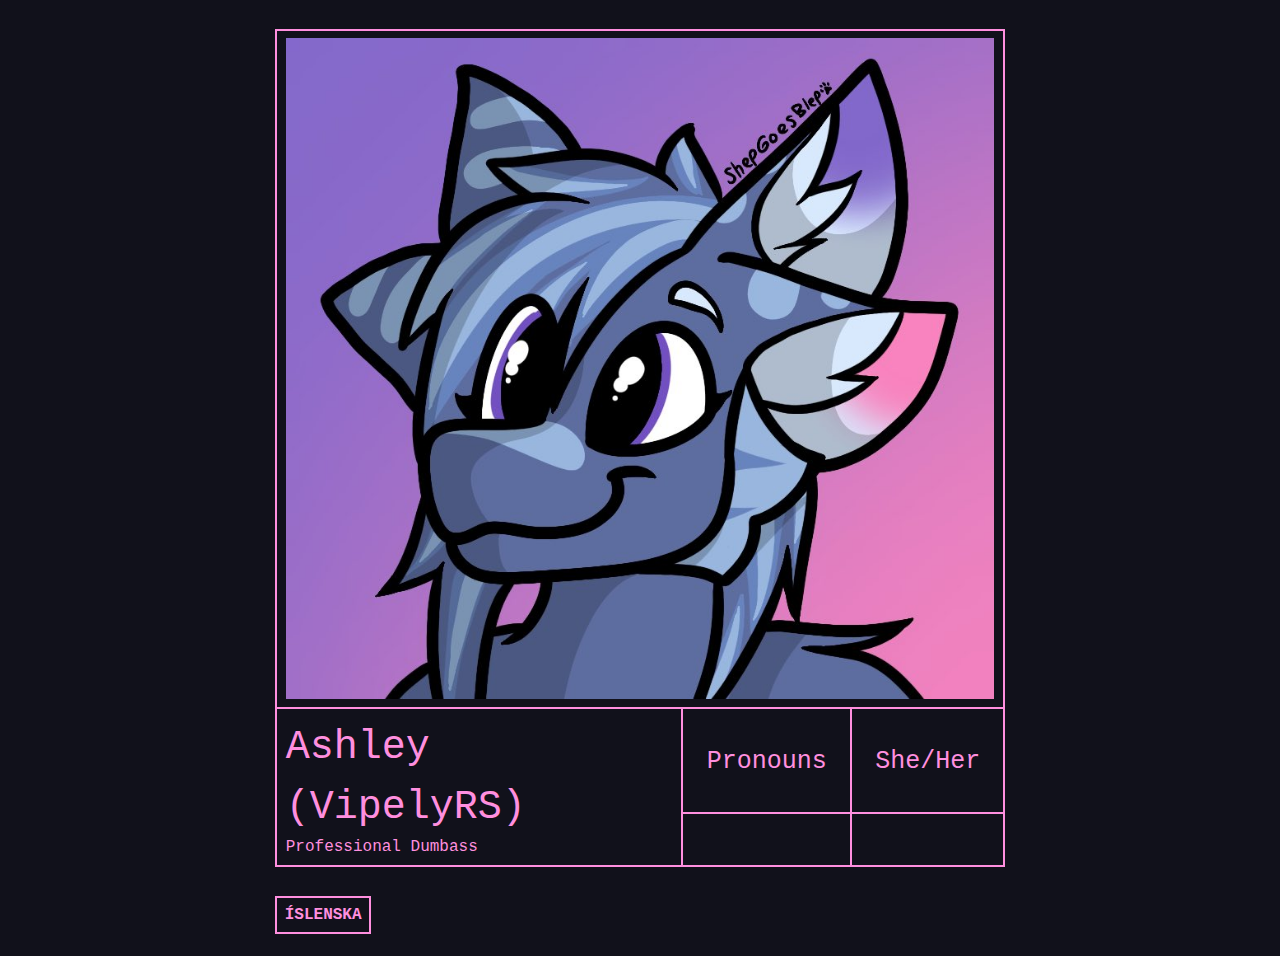
<file: index.html>
<!DOCTYPE html>
<html>
  <head>
    <meta charset="UTF-8">
    <meta name="viewport" content="width=device-width, initial-scale=1.0">
    <title>Ashley</title>
    <link rel="icon" type="image/jpg" href="/sitefavicon.jpg">
      <link rel="stylesheet" href="/styles/mono/reset.css">
      <link rel="stylesheet" href="/styles/mono/index.css">
      <link rel="stylesheet" href="/styles/mono/mono.css">

  </head>
      <body>
        <div class="infoBox">
          <table style="padding:0px;">
            <tr>
            <td colspan="3"><img src="/sitefavicon.jpg" style="object-fit:cover;"></td>
            </tr>
          <tr>
            <td rowspan="2"><span style="font-size:40px;line-height:1.5;">Ashley (VipelyRS)</span><br>Professional Dumbass</td>
            <td style="text-align:center;vertical-align:middle;font-size:25px;">Pronouns</td>
            <td style="text-align:center;vertical-align:middle;font-size:25px;">She/Her</td>
          </tr>
          <tr>
            <td></td>
            <td></td>
              </tr>
        </table>
        </div>
        <a href="is.html"><button>Íslenska</button></a>
    </body>
</html>
</file>
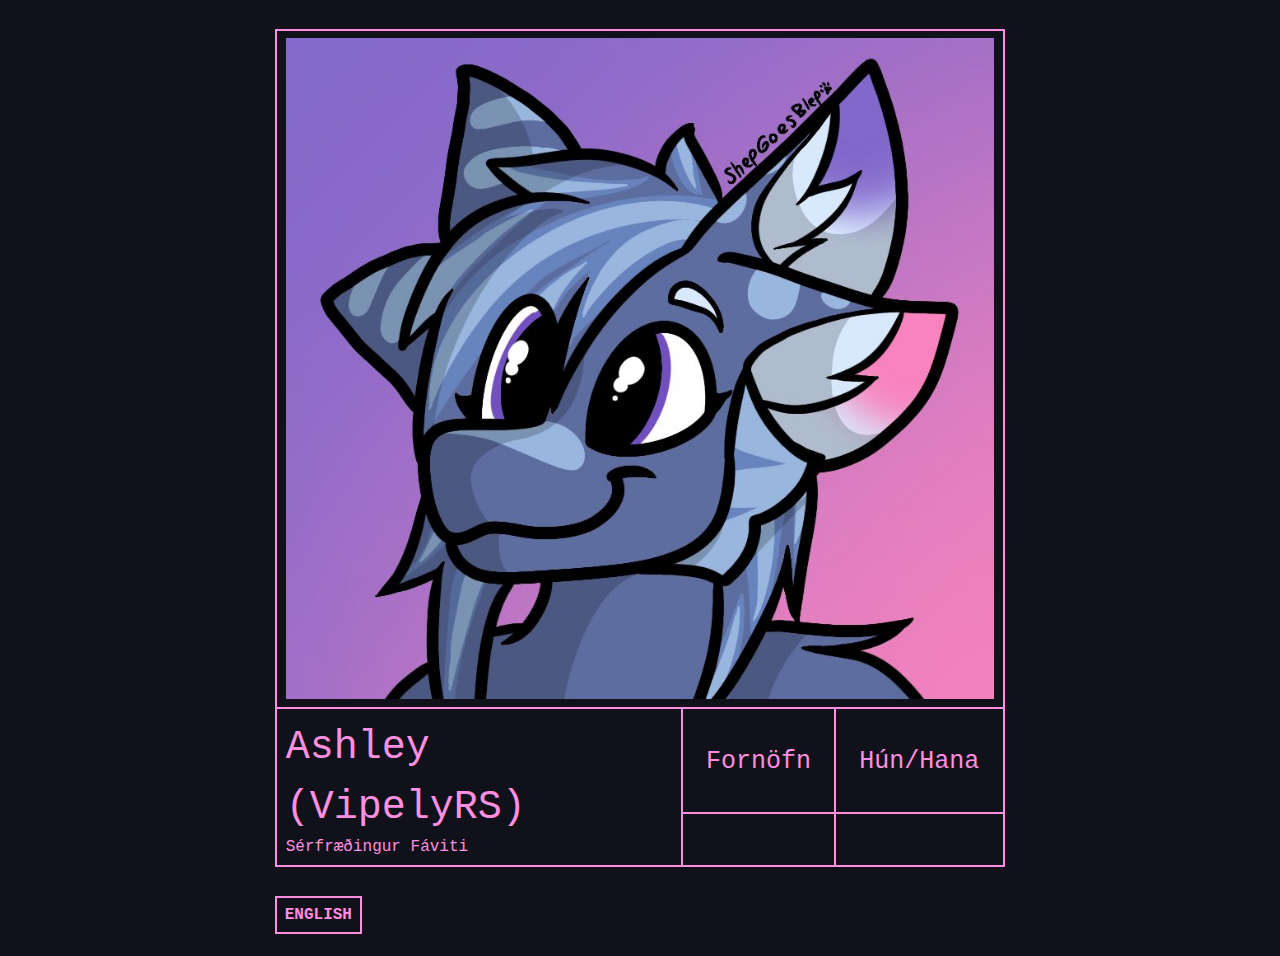
<file: is.html>
<!DOCTYPE html>
<html>
  <head>
    <meta charset="UTF-8">
    <meta name="viewport" content="width=device-width, initial-scale=1.0">
    <title>Ashley</title>
    <link rel="icon" type="image/jpg" href="/sitefavicon.jpg">
      <link rel="stylesheet" href="/styles/mono/reset.css">
      <link rel="stylesheet" href="/styles/mono/index.css">
      <link rel="stylesheet" href="/styles/mono/mono.css">

  </head>
      <body>
        <div class="infoBox">
          <table>
            <tr>
            <td colspan="3"><img src="/sitefavicon.jpg" style="object-fit:cover;"></td>
            </tr>
          <tr>
            <td rowspan="2"><span style="font-size:40px;line-height:1.5;">Ashley (VipelyRS)</span></br>Sérfræðingur Fáviti</td>
            <td style="text-align:center;vertical-align:middle;font-size:25px;">Fornöfn</td>
            <td style="text-align:center;vertical-align:middle;font-size:25px;">Hún/Hana</td>
          </tr>
          <tr>
            <td></td>
            <td></td>
              </tr>
        </table>
        </div>
        <a href="../"><button>English</button></a>
    </body>
</html>
</file>
<file: styles/mono/index.css>
@import url('https://fonts.cdnfonts.com/css/jetbrains-mono-2');

:root {
  --font-family: "JetBrains Mono", monospace;
  --line-height: 1.20rem;
  --border-thickness: 2px;
  --text-color: #000;
  --text-color-alt: #666;
  --background-color: #fff;
  --background-color-alt: #eee;

  --font-weight-normal: 500;
  --font-weight-medium: 600;
  --font-weight-bold: 800;

  font-family: var(--font-family);
  font-optical-sizing: auto;
  font-weight: var(--font-weight-normal);
  font-style: normal;
  font-variant-numeric: tabular-nums lining-nums;
  font-size: 16px;
}

@media (prefers-color-scheme: dark) {
  :root {
    --text-color: #fff;
    --text-color-alt: #aaa;
    --background-color: #000;
    --background-color-alt: #111;
  }
}

* {
  box-sizing: border-box;
}


* + * {
  margin-top: var(--line-height);
}

html {
  display: flex;
  width: 100%;
  margin: 0;
  padding: 0;
  flex-direction: column;
  align-items: center;
  background: var(--background-color);
  color: var(--text-color);
}

body {
  position: relative;
  width: 100%;
  margin: 0;
  padding: var(--line-height) 2ch;
  max-width: calc(min(80ch, round(down, 100%, 1ch)));
  line-height: var(--line-height);
  overflow-x: hidden;
}

@media screen and (max-width: 480px) {
  :root {
    font-size: 14px;
  }
  body {
    padding: var(--line-height) 1ch;
  }
}

h1, h2, h3, h4, h5, h6 {
  font-weight: var(--font-weight-bold);
  margin: calc(var(--line-height) * 2) 0 var(--line-height);
  line-height: var(--line-height);
}

h1 {
  font-size: 2rem;
  line-height: calc(2 * var(--line-height));
  margin-bottom: calc(var(--line-height) * 2);
  text-transform: uppercase;
}
h2 {
  font-size: 1rem;
  text-transform: uppercase;
}

hr {
  position: relative;
  display: block;
  height: var(--line-height);
  margin: calc(var(--line-height) * 1.5) 0;
  border: none;
  color: var(--text-color);
}
hr:after {
  display: block;
  content: "";
  position: absolute;
  top: calc(var(--line-height) / 2 - var(--border-thickness));
  left: 0;
  width: 100%;
  border-top: calc(var(--border-thickness) * 3) double var(--text-color);
  height: 0;
}

a {
  text-decoration-thickness: var(--border-thickness);
}

a:link, a:visited {
  color: var(--text-color);
}

p {
  margin-bottom: var(--line-height);
}

strong {
  font-weight: var(--font-weight-bold);
}
em {
  font-style: italic;
}

sub {
  position: relative;
  display: inline-block;
  margin: 0;
  vertical-align: sub;
  line-height: 0;
  width: calc(1ch / 0.75);
  font-size: .75rem;
}

table {
  position: relative;
  top: calc(var(--line-height) / 2);
  width: calc(round(down, 100%, 1ch));
  border-collapse: collapse;
  margin: 0 0 calc(var(--line-height) * 2);
}

th, td {
  border: var(--border-thickness) solid var(--text-color);
  padding: 
    calc((var(--line-height) / 2))
    calc(1ch - var(--border-thickness) / 2)
    calc((var(--line-height) / 2) - (var(--border-thickness)))
  ;
  line-height: var(--line-height);
  vertical-align: top;
  text-align: left;
}
table tbody tr:first-child > * {
  padding-top: calc((var(--line-height) / 2) - var(--border-thickness));
}


th {
  font-weight: 700;
}
.width-min {
  width: 0%;
}
.width-auto {
  width: 100%;
}

.header {
  margin-bottom: calc(var(--line-height) * 2);
}
.header h1 {
  margin: 0;
}
.header tr td:last-child {
  text-align: right;
}

p {
  word-break: break-word;
  word-wrap: break-word;
  hyphens: auto;
}

img, video {
  display: block;
  width: 100%;
  object-fit: contain;
  overflow: hidden;
}
img {
  font-style: italic;
  color: var(--text-color-alt);
}

details {
  border: var(--border-thickness) solid var(--text-color);
  padding: calc(var(--line-height) - var(--border-thickness)) 1ch;
  margin-bottom: var(--line-height);
}

summary {
  font-weight: var(--font-weight-medium);
  cursor: pointer;
}
details[open] summary {
  margin-bottom: var(--line-height);
}

details ::marker {
  display: inline-block;
  content: '▶';
  margin: 0;
}
details[open] ::marker {
  content: '▼';
}

details :last-child {
  margin-bottom: 0;
}

pre {
  white-space: pre;
  overflow-x: auto;
  margin: var(--line-height) 0;
  overflow-y: hidden;
}
figure pre {
  margin: 0;
}

pre, code {
  font-family: var(--font-family);
}

code {
  font-weight: var(--font-weight-medium);
}

figure {
  margin: calc(var(--line-height) * 2) 3ch;
  overflow-x: auto;
  overflow-y: hidden;
}

figcaption {
  display: block;
  font-style: italic;
  margin-top: var(--line-height);
}

ul, ol {
  padding: 0;
  margin: 0 0 var(--line-height);
}

ul {
  list-style-type: square;
  padding: 0 0 0 2ch;
}
ol {
  list-style-type: none;
  counter-reset: item;
  padding: 0;
}
ol ul,
ol ol,
ul ol,
ul ul {
  padding: 0 0 0 3ch;
  margin: 0;
}
ol li:before { 
  content: counters(item, ".") ". ";
  counter-increment: item;
  font-weight: var(--font-weight-medium);
}

li {
  margin: 0;
  padding: 0;
}

li::marker {
  line-height: 0;
}

::-webkit-scrollbar {
    height: var(--line-height);
}

input, button, textarea {
  border: var(--border-thickness) solid var(--text-color);
  padding: 
    calc(var(--line-height) / 2 - var(--border-thickness))
    calc(1ch - var(--border-thickness));
  margin: 0;
  font: inherit;
  font-weight: inherit;
  height: calc(var(--line-height) * 2);
  width: auto;
  overflow: visible;
  background: var(--background-color);
  color: var(--text-color);
  line-height: normal;
  -webkit-font-smoothing: inherit;
  -moz-osx-font-smoothing: inherit;
  -webkit-appearance: none;
}

input[type=checkbox],
input[type=radio] {
  display: inline-grid;
  place-content: center;
  vertical-align: top;
  width: 2ch;
  height: var(--line-height);
  cursor: pointer;
}
input[type=checkbox]:checked:before,
input[type=radio]:checked:before {
  content: "";
  width: 1ch;
  height: calc(var(--line-height) / 2);
  background: var(--text-color);
}
input[type=radio],
input[type=radio]:before {
  border-radius: 100%;
}

button:focus, input:focus {
  --border-thickness: 3px;
  outline: none;
}

input {
  width: calc(round(down, 100%, 1ch));
}
::placeholder {
  color: var(--text-color-alt);
  opacity: 1;
}
::-ms-input-placeholder {
  color: var(--text-color-alt);
}
button::-moz-focus-inner {
  padding: 0;
  border: 0
}

button {
  text-transform: uppercase;
  font-weight: var(--font-weight-medium);
  cursor: pointer;
}

button:hover {
  background: var(--background-color-alt);
}
button:active {
  transform: translate(2px, 2px);
}

label {
  display: block;
  width: calc(round(down, 100%, 1ch));
  height: auto;
  line-height: var(--line-height);
  font-weight: var(--font-weight-medium);
  margin: 0;
}

label input {
  width: 100%;
}

.tree, .tree ul {
  position: relative;
  padding-left: 0;
  list-style-type: none;
  line-height: var(--line-height);
}
.tree ul {
  margin: 0;
}
.tree ul li {
  position: relative;
  padding-left: 1.5ch;
  margin-left: 1.5ch;
  border-left: var(--border-thickness) solid var(--text-color);
}
.tree ul li:before {
  position: absolute;
  display: block;
  top: calc(var(--line-height) / 2);
  left: 0;
  content: "";
  width: 1ch;
  border-bottom: var(--border-thickness) solid var(--text-color);
}
.tree ul li:last-child {
  border-left: none;
}
.tree ul li:last-child:after {
  position: absolute;
  display: block;
  top: 0;
  left: 0;
  content: "";
  height: calc(var(--line-height) / 2);
  border-left: var(--border-thickness) solid var(--text-color);
}

.grid {
  --grid-cells: 0;
  display: flex;
  gap: 1ch;
  width: calc(round(down, 100%, (1ch * var(--grid-cells)) - (1ch * var(--grid-cells) - 1)));
  margin-bottom: var(--line-height);
}

.grid > *,
.grid > input {
  flex: 0 0 calc(round(down, (100% - (1ch * (var(--grid-cells) - 1))) / var(--grid-cells), 1ch));
}
.grid:has(> :last-child:nth-child(1)) { --grid-cells: 1; }
.grid:has(> :last-child:nth-child(2)) { --grid-cells: 2; }
.grid:has(> :last-child:nth-child(3)) { --grid-cells: 3; }
.grid:has(> :last-child:nth-child(4)) { --grid-cells: 4; }
.grid:has(> :last-child:nth-child(5)) { --grid-cells: 5; }
.grid:has(> :last-child:nth-child(6)) { --grid-cells: 6; }
.grid:has(> :last-child:nth-child(7)) { --grid-cells: 7; }
.grid:has(> :last-child:nth-child(8)) { --grid-cells: 8; }
.grid:has(> :last-child:nth-child(9)) { --grid-cells: 9; }

/* DEBUG UTILITIES */

.debug .debug-grid {
  --color: color-mix(in srgb, var(--text-color) 10%, var(--background-color) 90%);
  position: absolute;
  top: 0;
  left: 0;
  right: 0;
  bottom: 0;
  z-index: -1;
  background-image:
    repeating-linear-gradient(var(--color) 0 1px, transparent 1px 100%),
    repeating-linear-gradient(90deg, var(--color) 0 1px, transparent 1px 100%);
  background-size: 1ch var(--line-height);
  margin: 0;
}

.debug .off-grid {
  background: rgba(255, 0, 0, 0.1);
}

.debug-toggle-label {
  text-align: right;
}
</file>
<file: styles/mono/mono.css>
:root {
    --font-family: "Soft Elegance", monospace;
    --line-height: 1.20rem;
    --border-thickness: 2px;
    --text-color: #ff8fdf;
    --text-color-alt: #a6adc8;
    --background-color: #11111b;
    --background-color-alt: #181825;

    --font-weight-normal: 500;
    --font-weight-medium: 600;
    --font-weight-bold: 800;

    --accent: #cba6f7;

    font-family: var(--font-family);
    font-optical-sizing: auto;
    font-weight: var(--font-weight-normal);
    font-style: normal;
    font-variant-numeric: tabular-nums lining-nums;
    font-size: 16px;
}

* {
    box-sizing: border-box;
}


* + * {
    margin-top: var(--line-height);
}

html {
    display: flex;
    width: 100%;
    margin: 0;
    padding: 0;
    flex-direction: column;
    align-items: center;
    background: var(--background-color);
    color: var(--text-color);
}

body {
    position: relative;
    width: 100%;
    margin: 0;
    padding: var(--line-height) 2ch;
    max-width: calc(min(80ch, round(down, 100%, 1ch)));
    line-height: var(--line-height);
    overflow-x: hidden;
}

@media screen and (max-width: 480px) {
    :root {
        font-size: 14px;
    }
    body {
        padding: var(--line-height) 1ch;
    }
}

h1, h2, h3, h4, h5, h6 {
    font-weight: var(--font-weight-bold);
    margin: calc(var(--line-height) * 2) 0 var(--line-height);
    line-height: var(--line-height);
}

h1 {
    font-size: 2rem;
    line-height: calc(2 * var(--line-height));
    margin-bottom: calc(var(--line-height) * 2);
    text-transform: uppercase;
}
h2 {
    font-size: 1rem;
    text-transform: uppercase;
}

hr {
    position: relative;
    display: block;
    height: var(--line-height);
    margin: calc(var(--line-height) * 1.5) 0;
    border: none;
    color: var(--text-color);
}
hr:after {
    display: block;
    content: "";
    position: absolute;
    top: calc(var(--line-height) / 2 - var(--border-thickness));
    left: 0;
    width: 100%;
    border-top: calc(var(--border-thickness) * 3) double var(--text-color);
    height: 0;
}

a {
    text-decoration-thickness: var(--border-thickness);
}

a:link, a:visited {
    color: var(--text-color);
}

p {
    margin-bottom: var(--line-height);
}

strong {
    font-weight: var(--font-weight-bold);
}
em {
    font-style: italic;
}

sub {
    position: relative;
    display: inline-block;
    margin: 0;
    vertical-align: sub;
    line-height: 0;
    width: calc(1ch / 0.75);
    font-size: .75rem;
}

table {
    position: relative;
    top: calc(var(--line-height) / 2);
    width: calc(round(down, 100%, 1ch));
    border-collapse: collapse;
    margin: 0 0 calc(var(--line-height) * 2);
}

th, td {
    border: var(--border-thickness) solid var(--text-color);
    padding:
            calc((var(--line-height) / 2))
            calc(1ch - var(--border-thickness) / 2)
            calc((var(--line-height) / 2) - (var(--border-thickness)))
;
    line-height: var(--line-height);
    vertical-align: top;
    text-align: left;
}
table tbody tr:first-child > * {
    padding-top: calc((var(--line-height) / 2) - var(--border-thickness));
}


th {
    font-weight: 700;
}
.width-min {
    width: 0%;
}
.width-auto {
    width: 100%;
}

.header {
    margin-bottom: calc(var(--line-height) * 2);
}
.header h1 {
    margin: 0;
}
.header tr td:last-child {
    text-align: right;
}

p {
    word-break: break-word;
    word-wrap: break-word;
    hyphens: auto;
}

img, video {
    display: block;
    width: 100%;
    object-fit: contain;
    overflow: hidden;
}
img {
    font-style: italic;
    color: var(--text-color-alt);
}

details {
    border: var(--border-thickness) solid var(--text-color);
    padding: calc(var(--line-height) - var(--border-thickness)) 1ch;
    margin-bottom: var(--line-height);
}

summary {
    font-weight: var(--font-weight-medium);
    cursor: pointer;
}
details[open] summary {
    margin-bottom: var(--line-height);
}

details ::marker {
    display: inline-block;
    content: '▶';
    margin: 0;
}
details[open] ::marker {
    content: '▼';
}

details :last-child {
    margin-bottom: 0;
}

pre {
    white-space: pre;
    overflow-x: auto;
    margin: var(--line-height) 0;
    overflow-y: hidden;
}
figure pre {
    margin: 0;
}

pre, code {
    font-family: var(--font-family);
}

code {
    font-weight: var(--font-weight-medium);
}

figure {
    margin: calc(var(--line-height) * 2) 3ch;
    overflow-x: auto;
    overflow-y: hidden;
}

figcaption {
    display: block;
    font-style: italic;
    margin-top: var(--line-height);
}

ul, ol {
    padding: 0;
    margin: 0 0 var(--line-height);
}

ul {
    list-style-type: square;
    padding: 0 0 0 2ch;
}
ol {
    list-style-type: none;
    counter-reset: item;
    padding: 0;
}
ol ul,
ol ol,
ul ol,
ul ul {
    padding: 0 0 0 3ch;
    margin: 0;
}
ol li:before {
    content: counters(item, ".") ". ";
    counter-increment: item;
    font-weight: var(--font-weight-medium);
}

li {
    margin: 0;
    padding: 0;
}

li::marker {
    line-height: 0;
}

::-webkit-scrollbar {
    height: var(--line-height);
}

input, button, textarea {
    border: var(--border-thickness) solid var(--text-color);
    padding:
            calc(var(--line-height) / 2 - var(--border-thickness))
            calc(1ch - var(--border-thickness));
    margin: 0;
    font: inherit;
    font-weight: inherit;
    height: calc(var(--line-height) * 2);
    width: auto;
    overflow: visible;
    background: var(--background-color);
    color: var(--text-color);
    line-height: normal;
    -webkit-font-smoothing: inherit;
    -moz-osx-font-smoothing: inherit;
    -webkit-appearance: none;
}

input[type=checkbox] {
    display: inline-grid;
    place-content: center;
    vertical-align: top;
    width: 2ch;
    height: var(--line-height);
    cursor: pointer;
}
input[type=checkbox]:checked:before {
    content: "";
    width: 1ch;
    height: calc(var(--line-height) / 2);
    background: var(--text-color);
}

button:focus, input:focus {
    --border-thickness: 3px;
    outline: none;
}

input {
    width: calc(round(down, 100%, 1ch));
}
::placeholder {
    color: var(--text-color-alt);
    opacity: 1;
}
::-ms-input-placeholder {
    color: var(--text-color-alt);
}
button::-moz-focus-inner {
    padding: 0;
    border: 0
}

button {
    text-transform: uppercase;
    font-weight: var(--font-weight-medium);
    cursor: pointer;
}

button:hover {
    background: var(--background-color-alt);
}
button:active {
    transform: translate(2px, 2px);
}

label {
    display: block;
    width: calc(round(down, 100%, 1ch));
    height: auto;
    line-height: var(--line-height);
    font-weight: var(--font-weight-medium);
    margin: 0;
}

label input {
    width: 100%;
}

.tree, .tree ul {
    position: relative;
    padding-left: 0;
    list-style-type: none;
    line-height: var(--line-height);
}
.tree ul {
    margin: 0;
}
.tree ul li {
    position: relative;
    padding-left: 1.5ch;
    margin-left: 1.5ch;
    border-left: var(--border-thickness) solid var(--text-color);
}
.tree ul li:before {
    position: absolute;
    display: block;
    top: calc(var(--line-height) / 2);
    left: 0;
    content: "";
    width: 1ch;
    border-bottom: var(--border-thickness) solid var(--text-color);
}
.tree ul li:last-child {
    border-left: none;
}
.tree ul li:last-child:after {
    position: absolute;
    display: block;
    top: 0;
    left: 0;
    content: "";
    height: calc(var(--line-height) / 2);
    border-left: var(--border-thickness) solid var(--text-color);
}

.grid {
    --grid-cells: 0;
    display: flex;
    gap: 1ch;
    width: calc(round(down, 100%, (1ch * var(--grid-cells)) - (1ch * var(--grid-cells) - 1)));
    margin-bottom: var(--line-height);
}

.grid > *,
.grid > input {
    flex: 0 0 calc(round(down, (100% - (1ch * (var(--grid-cells) - 1))) / var(--grid-cells), 1ch));
}
.grid:has(> :last-child:nth-child(1)) { --grid-cells: 1; }
.grid:has(> :last-child:nth-child(2)) { --grid-cells: 2; }
.grid:has(> :last-child:nth-child(3)) { --grid-cells: 3; }
.grid:has(> :last-child:nth-child(4)) { --grid-cells: 4; }
.grid:has(> :last-child:nth-child(5)) { --grid-cells: 5; }
.grid:has(> :last-child:nth-child(6)) { --grid-cells: 6; }
.grid:has(> :last-child:nth-child(7)) { --grid-cells: 7; }
.grid:has(> :last-child:nth-child(8)) { --grid-cells: 8; }
.grid:has(> :last-child:nth-child(9)) { --grid-cells: 9; }

/* DEBUG UTILITIES */

.debug .debug-grid {
    --color: color-mix(in srgb, var(--text-color) 10%, var(--background-color) 90%);
    position: absolute;
    top: 0;
    left: 0;
    right: 0;
    bottom: 0;
    z-index: -1;
    background-image:
            repeating-linear-gradient(var(--color) 0 1px, transparent 1px 100%),
            repeating-linear-gradient(90deg, var(--color) 0 1px, transparent 1px 100%);
    background-size: 1ch var(--line-height);
    margin: 0;
}

.debug .off-grid {
    background: rgba(255, 0, 0, 0.1);
}

.debug-toggle-label {
    text-align: right;
}
</file>
